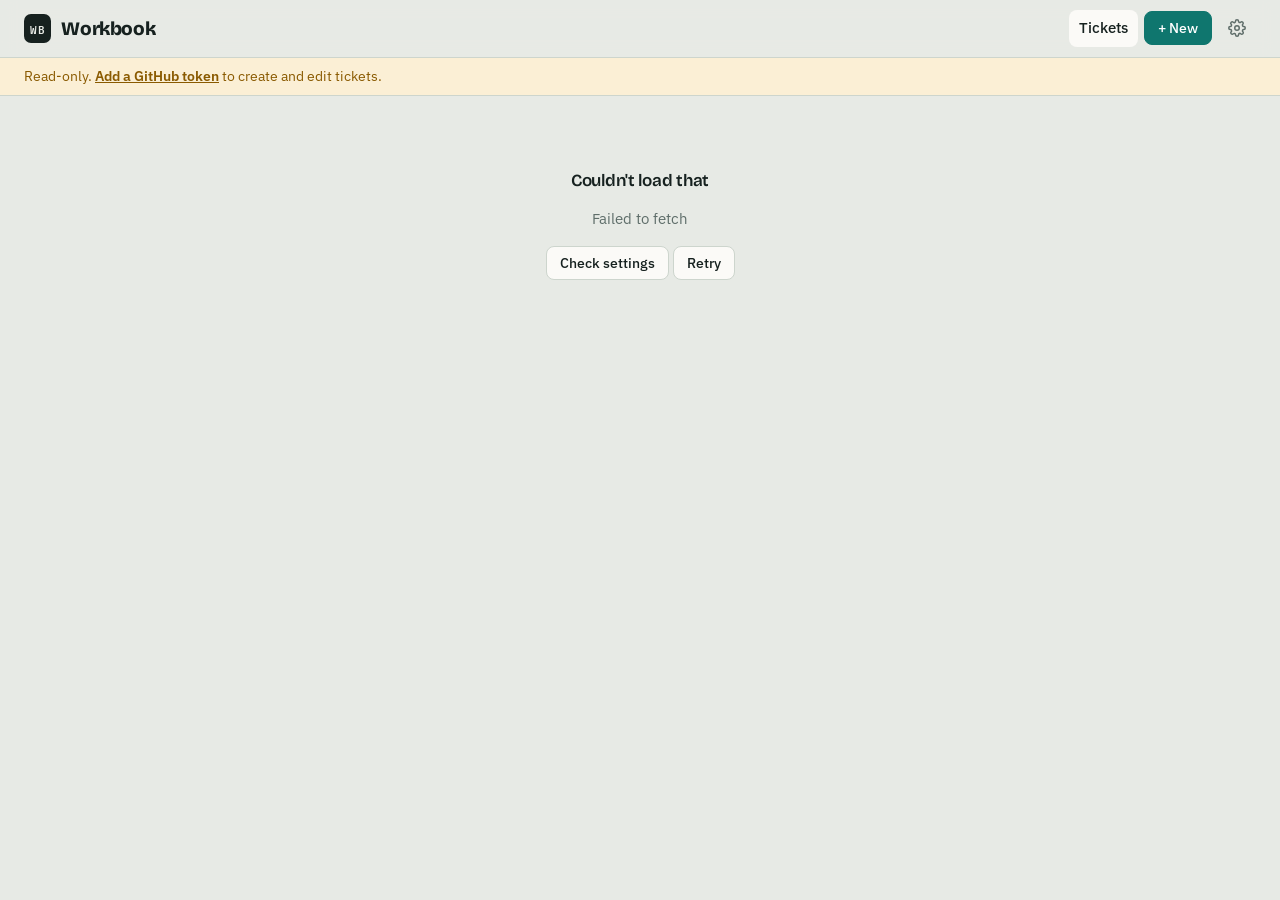
<file: workbook/index.html>
<!DOCTYPE html>
<html lang="en">
<head>
<meta charset="utf-8">
<meta name="viewport" content="width=device-width, initial-scale=1, viewport-fit=cover">
<title>Workbook · Tickets</title>
<meta name="description" content="Change requests, service requests and bridge/bypass tickets.">
<meta name="robots" content="noindex, nofollow">
<link rel="preconnect" href="https://fonts.googleapis.com">
<link rel="preconnect" href="https://fonts.gstatic.com" crossorigin>
<link href="https://fonts.googleapis.com/css2?family=Bricolage+Grotesque:opsz,wght@12..96,600;12..96,800&family=IBM+Plex+Mono:wght@400;500;600&family=IBM+Plex+Sans:wght@400;500;600&display=swap" rel="stylesheet">
<link rel="stylesheet" href="styles.css">
</head>
<body>
<header class="top">
  <a class="brand" href="#/">
    <span class="brand-mark" aria-hidden="true">WB</span>
    <span class="brand-text">Workbook</span>
  </a>
  <nav class="topnav">
    <a href="#/" data-nav="list">Tickets</a>
    <div class="newmenu">
      <button type="button" class="btn btn-primary" id="newBtn" aria-haspopup="true" aria-expanded="false">+ New</button>
      <div class="menu" id="newMenu" hidden>
        <a href="#/new/change"><span class="tdot t-change"></span>Change Request</a>
        <a href="#/new/bridge"><span class="tdot t-bridge"></span>Bridge / Bypass</a>
        <a href="#/new/service"><span class="tdot t-service"></span>Service Request</a>
      </div>
    </div>
    <a href="#/settings" data-nav="settings" class="icon-link" title="Settings" aria-label="Settings">
      <svg viewBox="0 0 24 24" width="18" height="18" fill="none" stroke="currentColor" stroke-width="2" stroke-linecap="round" stroke-linejoin="round"><circle cx="12" cy="12" r="3"/><path d="M19.4 15a1.65 1.65 0 0 0 .33 1.82l.06.06a2 2 0 1 1-2.83 2.83l-.06-.06a1.65 1.65 0 0 0-1.82-.33 1.65 1.65 0 0 0-1 1.51V21a2 2 0 1 1-4 0v-.09A1.65 1.65 0 0 0 9 19.4a1.65 1.65 0 0 0-1.82.33l-.06.06a2 2 0 1 1-2.83-2.83l.06-.06A1.65 1.65 0 0 0 4.68 15a1.65 1.65 0 0 0-1.51-1H3a2 2 0 1 1 0-4h.09A1.65 1.65 0 0 0 4.6 9a1.65 1.65 0 0 0-.33-1.82l-.06-.06a2 2 0 1 1 2.83-2.83l.06.06A1.65 1.65 0 0 0 9 4.68a1.65 1.65 0 0 0 1-1.51V3a2 2 0 1 1 4 0v.09a1.65 1.65 0 0 0 1 1.51 1.65 1.65 0 0 0 1.82-.33l.06-.06a2 2 0 1 1 2.83 2.83l-.06.06A1.65 1.65 0 0 0 19.4 9a1.65 1.65 0 0 0 1.51 1H21a2 2 0 1 1 0 4h-.09a1.65 1.65 0 0 0-1.51 1z"/></svg>
    </a>
  </nav>
</header>
<div id="banner" class="banner" hidden></div>
<main id="app" class="wrap" tabindex="-1"></main>
<div id="toast" class="toast" role="status" aria-live="polite"></div>
<div id="lightbox" class="lightbox" hidden><img alt=""><button type="button" class="lb-close" aria-label="Close">×</button></div>
<script src="schema.js"></script>
<script src="app.js"></script>
</body>
</html>
</file>
<file: workbook/styles.css>
:root{
  --shell:#E7EAE5; --card:#FBFAF7; --sunk:#F1F2EE; --ink:#16211F; --muted:#5F6E6A; --line:#CDD5CD; --line2:#DFE4DE;
  --accent:#0F766E; --accent-ink:#fff;
  --change:#2F5FA7; --bridge:#B4530F; --service:#0F766E;
  --s-todo-bg:#E3E7E3; --s-todo:#44524F;
  --s-wait-bg:#FBEFD5; --s-wait:#8A5A00;
  --s-prog-bg:#DCE8F7; --s-prog:#1F4C8F;
  --s-done-bg:#D9EFE3; --s-done:#1B6B43;
  --s-bad-bg:#F6DEDC; --s-bad:#9B2C24;
  --r:12px; --pad:clamp(14px,3vw,24px);
  color-scheme:light;
}
@media (prefers-color-scheme:dark){
  :root{
    --shell:#111715; --card:#18201E; --sunk:#131a18; --ink:#E6ECE8; --muted:#95A5A0; --line:#2C3835; --line2:#232d2a;
    --accent:#3FB5A8; --accent-ink:#0b1412;
    --change:#7CA6E8; --bridge:#E8955A; --service:#4FC2B4;
    --s-todo-bg:#27312e; --s-todo:#B9C6C1;
    --s-wait-bg:#3a2f14; --s-wait:#F0C56A;
    --s-prog-bg:#1d2d45; --s-prog:#9CC0F3;
    --s-done-bg:#16372a; --s-done:#7FD6A7;
    --s-bad-bg:#3d1d1a; --s-bad:#F19A92;
    color-scheme:dark;
  }
}
*{box-sizing:border-box}
[hidden]{display:none!important}
html{scroll-padding-top:70px;scroll-padding-bottom:90px}
html,body{margin:0}
body{background:var(--shell);color:var(--ink);font:15px/1.5 "IBM Plex Sans",system-ui,-apple-system,sans-serif;-webkit-font-smoothing:antialiased}
a{color:var(--accent)}
.mono{font-family:"IBM Plex Mono",ui-monospace,monospace;font-variant-numeric:tabular-nums}
.muted{color:var(--muted)}
h1,h2{font-family:"Bricolage Grotesque",sans-serif;letter-spacing:-.015em}
h1{font-weight:800;font-size:clamp(24px,4.4vw,34px);line-height:1.08;margin:0}
h2{font-weight:600;font-size:17px;margin:0 0 12px}
h2 .n{font-family:"IBM Plex Mono",monospace;font-size:12px;color:var(--muted);font-weight:500}
.kicker{font-family:"IBM Plex Mono",monospace;font-size:11px;letter-spacing:.12em;text-transform:uppercase;color:var(--muted);margin:0 0 6px;display:flex;gap:6px;align-items:center;flex-wrap:wrap}
.kicker a{color:inherit}

/* top bar */
.top{position:sticky;top:0;z-index:20;display:flex;align-items:center;justify-content:space-between;gap:12px;padding:10px var(--pad);background:color-mix(in srgb,var(--shell) 88%,transparent);backdrop-filter:blur(8px);border-bottom:1px solid var(--line)}
.brand{display:flex;align-items:center;gap:10px;text-decoration:none;color:var(--ink)}
.brand-mark{font:600 11px "IBM Plex Mono",monospace;letter-spacing:.06em;background:var(--ink);color:var(--shell);border-radius:7px;padding:5px 6px}
.brand-text{font:800 19px "Bricolage Grotesque",sans-serif;letter-spacing:-.02em}
.topnav{display:flex;align-items:center;gap:6px}
.topnav>a{color:var(--muted);text-decoration:none;font-weight:500;padding:7px 10px;border-radius:8px}
.topnav>a.on,.topnav>a:hover{color:var(--ink);background:var(--card)}
.icon-link{display:inline-flex}
.newmenu{position:relative}
.menu{position:absolute;right:0;top:calc(100% + 6px);background:var(--card);border:1px solid var(--line);border-radius:10px;box-shadow:0 10px 30px rgba(0,0,0,.14);padding:6px;min-width:210px}
.menu a{display:flex;align-items:center;gap:10px;padding:9px 10px;border-radius:7px;color:var(--ink);text-decoration:none}
.menu a:hover{background:var(--sunk)}
body.busy::after{content:"";position:fixed;top:0;left:0;height:3px;width:40%;background:var(--accent);animation:load 1s ease-in-out infinite;z-index:50}
@keyframes load{0%{left:-40%}100%{left:100%}}

.banner{background:var(--s-wait-bg);color:var(--s-wait);padding:8px var(--pad);font-size:14px;border-bottom:1px solid var(--line)}
.banner a{color:inherit;font-weight:600}
.wrap{max-width:1180px;margin:0 auto;padding:var(--pad);outline:none}
.pagehead{display:flex;justify-content:space-between;align-items:flex-end;gap:16px;flex-wrap:wrap;margin:6px 0 18px}
.loading,.empty{padding:48px 16px;text-align:center;color:var(--muted)}
.empty h2{color:var(--ink)}

/* buttons */
.btn{display:inline-flex;align-items:center;gap:6px;font:500 14px "IBM Plex Sans",sans-serif;color:var(--ink);background:var(--card);border:1px solid var(--line);border-radius:8px;padding:7px 13px;cursor:pointer;text-decoration:none;white-space:nowrap;transition:border-color .15s,background .15s}
.btn:hover{border-color:var(--accent)}
.btn:focus-visible,input:focus-visible,select:focus-visible,textarea:focus-visible,.linkbtn:focus-visible{outline:2px solid var(--accent);outline-offset:1px}
.btn:disabled{opacity:.55;cursor:default}
.btn-primary{background:var(--accent);border-color:var(--accent);color:var(--accent-ink)}
.btn-primary:hover{filter:brightness(1.08)}
.btn-sm{padding:5px 10px;font-size:13px}
.btn-tr{font-weight:600}
.btn-tr.s-done{border-color:var(--s-done);color:var(--s-done)}
.btn-tr.s-bad{color:var(--s-bad)}
.btn-tr.s-prog{border-color:var(--s-prog);color:var(--s-prog)}
.linkbtn{background:none;border:0;color:var(--accent);cursor:pointer;font:inherit;font-size:13px;padding:0 4px}
.quick{font-size:13px}
.newquick{display:flex;gap:8px;flex-wrap:wrap}

/* chips */
.tdot{display:inline-block;width:9px;height:9px;border-radius:3px;flex:none;margin-right:2px}
.tdot.t-change,.tchip.t-change{--c:var(--change)}
.tdot.t-bridge,.tchip.t-bridge{--c:var(--bridge)}
.tdot.t-service,.tchip.t-service{--c:var(--service)}
.tdot{background:var(--c)}
.tchip{font:600 10.5px "IBM Plex Mono",monospace;letter-spacing:.06em;text-transform:uppercase;color:var(--c);border:1px solid var(--c);border-radius:5px;padding:1px 6px}
.schip{display:inline-block;font:600 11px "IBM Plex Mono",monospace;letter-spacing:.05em;text-transform:uppercase;padding:3px 8px;border-radius:5px;white-space:nowrap}
.s-todo{background:var(--s-todo-bg);color:var(--s-todo)}
.s-wait{background:var(--s-wait-bg);color:var(--s-wait)}
.s-prog{background:var(--s-prog-bg);color:var(--s-prog)}
.s-done{background:var(--s-done-bg);color:var(--s-done)}
.s-bad{background:var(--s-bad-bg);color:var(--s-bad)}
.btn-tr.s-todo,.btn-tr.s-wait,.btn-tr.s-prog,.btn-tr.s-done,.btn-tr.s-bad{background:var(--card)}

/* list */
.alertbox{background:var(--s-bad-bg);color:var(--s-bad);border-radius:10px;padding:10px 14px;margin-bottom:14px;font-size:14px}
.alertbox a{color:inherit;font-weight:600;font-family:"IBM Plex Mono",monospace}
.toolbar{display:flex;gap:10px;flex-wrap:wrap;align-items:center;margin-bottom:14px}
.toolbar input[type=search]{flex:1 1 240px}
.seg{display:inline-flex;background:var(--card);border:1px solid var(--line);border-radius:9px;padding:3px;gap:2px;flex-wrap:wrap}
.seg button{border:0;background:none;font:500 13px "IBM Plex Sans",sans-serif;color:var(--muted);padding:5px 10px;border-radius:6px;cursor:pointer}
.seg button.on{background:var(--ink);color:var(--shell)}
.seg .n{font-family:"IBM Plex Mono",monospace;font-size:11px;opacity:.75}
.tbl{background:var(--card);border:1px solid var(--line);border-radius:var(--r);overflow:hidden}
.tr{display:grid;grid-template-columns:120px minmax(0,1fr) 150px 150px 150px 90px;gap:12px;align-items:center;padding:11px 16px;border-top:1px solid var(--line2);color:var(--ink);text-decoration:none}
.tr:hover{background:var(--sunk)}
.th{border-top:0;font:600 11px "IBM Plex Mono",monospace;letter-spacing:.08em;text-transform:uppercase;color:var(--muted);background:var(--sunk)}
.th:hover{background:var(--sunk)}
.c-key{display:flex;align-items:center;gap:6px;font-size:13px}
.c-title{font-weight:500;min-width:0}
.c-title small{display:block;color:var(--muted);font-weight:400;font-size:12px}
.c-eq{font-size:13px;overflow:hidden;text-overflow:ellipsis;white-space:nowrap}
.c-as,.c-up{font-size:13px;color:var(--muted);overflow:hidden;text-overflow:ellipsis;white-space:nowrap}
@media (max-width:820px){
  .th{display:none}
  .tr{grid-template-columns:1fr auto;grid-template-areas:"key st" "title title" "eq up";gap:4px 10px}
  .c-key{grid-area:key}.c-st{grid-area:st}.c-title{grid-area:title}.c-eq{grid-area:eq}.c-up{grid-area:up;text-align:right}.c-as{display:none}
}

/* inputs */
input[type=text],input[type=search],input[type=url],input[type=password],input[type=date],input[type=datetime-local],input:not([type]),select,textarea{
  width:100%;font:inherit;font-size:15px;color:var(--ink);background:var(--card);border:1px solid var(--line);border-radius:8px;padding:8px 10px;min-height:38px}
.toolbar select{width:auto}
textarea{resize:vertical;line-height:1.45}
input::placeholder,textarea::placeholder{color:color-mix(in srgb,var(--muted) 70%,transparent)}

/* cards & form */
.card{background:var(--card);border:1px solid var(--line);border-radius:var(--r);padding:18px var(--pad);margin-bottom:14px}
.tform .card{border-left:3px solid var(--line)}
.tform.t-change .card{border-left-color:var(--change)}
.tform.t-bridge .card{border-left-color:var(--bridge)}
.tform.t-service .card{border-left-color:var(--service)}
.grid{display:grid;grid-template-columns:repeat(auto-fill,minmax(230px,1fr));gap:14px 18px}
.field{display:flex;flex-direction:column;gap:4px;min-width:0}
.field.wide{grid-column:1/-1}
.field>label{font-weight:600;font-size:13.5px}
.req{color:var(--s-bad);margin-left:3px}
.req.soft{color:var(--s-wait)}
.help,.secnote{font-size:12.5px;color:var(--muted)}
.secnote{margin:-6px 0 12px}
.field.bad input,.field.bad select,.field.bad textarea,.field.bad .yn{border-color:var(--s-bad);box-shadow:0 0 0 3px var(--s-bad-bg)}
.field.bad>label{color:var(--s-bad)}
.yn{display:inline-flex;border:1px solid var(--line);border-radius:8px;overflow:hidden;width:max-content}
.yn label{cursor:pointer}
.yn input{position:absolute;opacity:0;pointer-events:none}
.yn span{display:block;padding:7px 18px;font-weight:500;font-size:14px}
.yn label+label span{border-left:1px solid var(--line)}
.yn input:checked+span{background:var(--ink);color:var(--shell)}
.yn input:focus-visible+span{outline:2px solid var(--accent);outline-offset:-2px}
.dt{display:flex;gap:6px;min-width:0}
.dt input{flex:1;min-width:0}
.durhint{font-size:12px;color:var(--muted);min-height:1em}
.riskout{min-height:38px;display:flex;align-items:center;gap:8px;font-weight:600}
.rk{display:inline-grid;place-items:center;min-width:30px;height:26px;padding:0 6px;border-radius:6px;font:600 13px "IBM Plex Mono",monospace}
.rk-low{background:var(--s-done-bg);color:var(--s-done)}
.rk-medium{background:var(--s-wait-bg);color:var(--s-wait)}
.rk-high{background:#f3d2bd;color:#8d3a0a}
.rk-critical{background:var(--s-bad);color:#fff}
.note{background:var(--s-prog-bg);color:var(--s-prog);border-radius:10px;padding:9px 14px;margin-bottom:14px;font-size:14px}
.warnnote{background:var(--s-wait-bg);color:var(--s-wait);border-radius:8px;padding:9px 12px;font-size:13.5px}
.formbar{position:sticky;bottom:0;z-index:5;display:flex;gap:10px;align-items:center;justify-content:flex-end;padding:12px 0;background:linear-gradient(transparent,var(--shell) 35%);pointer-events:none}
.formbar>*{pointer-events:auto}
.formbar>span{margin-right:auto;font-size:13px}
.settings .formbar{background:none;position:static}
.okmsg{color:var(--s-done)}.errmsg{color:var(--s-bad)}

/* uploader */
.uploader{display:flex;flex-wrap:wrap;gap:8px 12px;align-items:center;border:1.5px dashed var(--line);border-radius:10px;padding:10px;margin-top:8px}
.uploader.drag{border-color:var(--accent);background:var(--sunk)}
.uploader .muted{font-size:12.5px}
.thumbs{display:flex;flex-wrap:wrap;gap:8px;width:100%}
.thumbs:empty{display:none}
.thumb{position:relative;width:96px;display:flex;flex-direction:column;gap:2px}
.thumb img,.thumb .fileic{width:96px;height:72px;object-fit:cover;border-radius:6px;border:1px solid var(--line)}
.thumb small{font-size:11px;color:var(--muted);overflow:hidden;text-overflow:ellipsis;white-space:nowrap}
.thumb button,.att .rm{position:absolute;top:-6px;right:-6px;width:22px;height:22px;border-radius:50%;border:1px solid var(--line);background:var(--card);color:var(--ink);cursor:pointer;line-height:1;font-size:14px}
.fileic{display:grid;place-items:center;background:var(--sunk);font:600 12px "IBM Plex Mono",monospace;color:var(--muted);text-decoration:none;border-radius:6px;border:1px solid var(--line);width:64px;height:64px}
.fileic.big{width:100%;height:120px}
.upbtn{cursor:pointer}

/* ticket */
.actions{display:flex;flex-wrap:wrap;gap:8px;align-items:center;margin-bottom:16px}
.actions .spacer{flex:1}
.curstatus{display:none}
.tgrid{display:grid;grid-template-columns:minmax(0,1fr) 310px;gap:16px;align-items:start}
@media (max-width:900px){.tgrid{grid-template-columns:1fr}.curstatus{display:inline}}
.ticket .card{border-top:3px solid var(--line)}
.ticket.t-change .tmain>.card:first-child{border-top-color:var(--change)}
.ticket.t-bridge .tmain>.card:first-child{border-top-color:var(--bridge)}
.ticket.t-service .tmain>.card:first-child{border-top-color:var(--service)}
.rd dl{display:grid;grid-template-columns:repeat(auto-fill,minmax(200px,1fr));gap:12px 18px;margin:0}
.tside .rd dl{grid-template-columns:1fr}
.rd dl>div.wide{grid-column:1/-1}
.rd dt{font-size:12px;font-weight:600;color:var(--muted);letter-spacing:.01em;margin-bottom:2px}
.rd dd{margin:0;word-wrap:break-word;overflow-wrap:anywhere}
.yn-v{font:600 12px "IBM Plex Mono",monospace;padding:2px 7px;border-radius:5px}
.yn-yes{background:var(--s-prog-bg);color:var(--s-prog)}
.yn-no{background:var(--s-todo-bg);color:var(--s-todo)}
.stbig .schip{font-size:13px;padding:6px 12px}
.expiry{margin-top:10px;font-weight:600;color:var(--s-wait)}
.expiry.past{color:var(--s-bad)}
.expiry small{display:block;font-weight:400;color:var(--muted)}
.attgrid{display:grid;grid-template-columns:repeat(auto-fill,minmax(150px,1fr));gap:12px}
.att{position:relative;margin:0;background:var(--sunk);border:1px solid var(--line2);border-radius:8px;padding:6px}
.att img{width:100%;height:120px;object-fit:cover;border-radius:5px;cursor:zoom-in;display:block}
.att figcaption{font-size:12.5px;margin-top:4px;overflow:hidden}
.att figcaption a{display:block;white-space:nowrap;overflow:hidden;text-overflow:ellipsis;color:var(--ink)}
.att figcaption small{color:var(--muted);font-size:11px}
#attUp{display:flex;flex-wrap:wrap;gap:8px;align-items:flex-end}
#attUp .uploader{flex:1}

/* time tracking */
.tt{display:grid;gap:8px;margin-bottom:12px}
.ttrow{display:grid;grid-template-columns:90px 1fr 110px;gap:10px;align-items:center;font-size:13px}
.ttrow b{text-align:right;font-weight:500}
.bar{height:8px;background:var(--sunk);border-radius:4px;overflow:hidden;border:1px solid var(--line2)}
.bar i{display:block;height:100%}
.b-est{background:var(--change)}.b-rem{background:var(--s-wait)}.b-log{background:var(--s-done)}.b-log.over{background:var(--s-bad)}
.wlform{display:grid;grid-template-columns:1fr 150px 2fr auto;gap:8px}
@media (max-width:640px){.wlform{grid-template-columns:1fr 1fr}.wlform input[name=note]{grid-column:1/-1}}
.wl{list-style:none;margin:0;padding:0}
.wl li{padding:10px 0;border-top:1px solid var(--line2)}
.wl li:first-child{border-top:0}
.wl p{margin:4px 0 0}

/* activity */
.tabs{display:flex;gap:4px;border-bottom:1px solid var(--line);margin-bottom:14px}
.tabs button{background:none;border:0;border-bottom:2px solid transparent;padding:7px 12px;font:500 14px "IBM Plex Sans",sans-serif;color:var(--muted);cursor:pointer;margin-bottom:-1px}
.tabs button.on{color:var(--ink);border-bottom-color:var(--accent)}
.composer,.cmt{display:grid;grid-template-columns:34px 1fr;gap:10px}
.composer{margin-bottom:16px}
.av{width:34px;height:34px;border-radius:50%;background:var(--ink);color:var(--shell);display:grid;place-items:center;font:600 12px "IBM Plex Mono",monospace}
.crow{display:flex;justify-content:flex-end;gap:8px;margin-top:8px}
.comments{list-style:none;margin:0;padding:0}
.cmt{padding:12px 0;border-top:1px solid var(--line2)}
.chead{display:flex;flex-wrap:wrap;gap:6px;align-items:baseline}
.chead small{color:var(--muted)}
.cact{margin-left:auto}
.ctext{margin-top:4px;overflow-wrap:anywhere}
.cimgs{display:flex;flex-wrap:wrap;gap:8px;margin-top:8px}
.cimgs img{max-width:220px;max-height:160px;border-radius:6px;border:1px solid var(--line);cursor:zoom-in}
.nocmt{padding:8px 0}
.hist{list-style:none;margin:0;padding:0}
.hist li{padding:8px 0;border-top:1px solid var(--line2);font-size:14px}
.hist li small{display:block;color:var(--muted);font-size:12px}

/* toast & lightbox */
.toast{position:fixed;left:50%;bottom:22px;transform:translate(-50%,20px);background:var(--ink);color:var(--shell);padding:10px 16px;border-radius:10px;font-size:14px;opacity:0;pointer-events:none;transition:.2s;z-index:60;max-width:min(560px,calc(100vw - 32px))}
.toast.show{opacity:1;transform:translate(-50%,0)}
.toast.err{background:var(--s-bad);color:#fff}
.lightbox{position:fixed;inset:0;background:rgba(0,0,0,.86);display:grid;place-items:center;z-index:70;padding:16px}
.lightbox[hidden]{display:none}
.lightbox img{max-width:100%;max-height:100%;border-radius:6px}
.lb-close{position:absolute;top:12px;right:16px;background:none;border:0;color:#fff;font-size:34px;cursor:pointer}

@media (max-width:560px){
  .brand-text{display:none}
  .newquick{display:none}
  .formbar .btn{padding:9px 14px}
}

/* print */
@media print{
  :root{--shell:#fff;--card:#fff;--sunk:#fff;--line:#bbb;--line2:#ddd;--ink:#000;--muted:#444;color-scheme:light}
  body{font-size:11.5pt}
  .top,.banner,.noprint,.toast,.lightbox,.actions,.formbar{display:none!important}
  .wrap{max-width:none;padding:0}
  .tgrid{grid-template-columns:1fr}
  .tside{order:0}
  .card{break-inside:avoid;border:1px solid #bbb;padding:10px 12px;margin-bottom:8px}
  .activity{break-inside:auto}
  .tabs{display:none}
  a{color:#000;text-decoration:none}
  .att img{height:160px}
  .cimgs img{max-width:260px}
}
</file>
